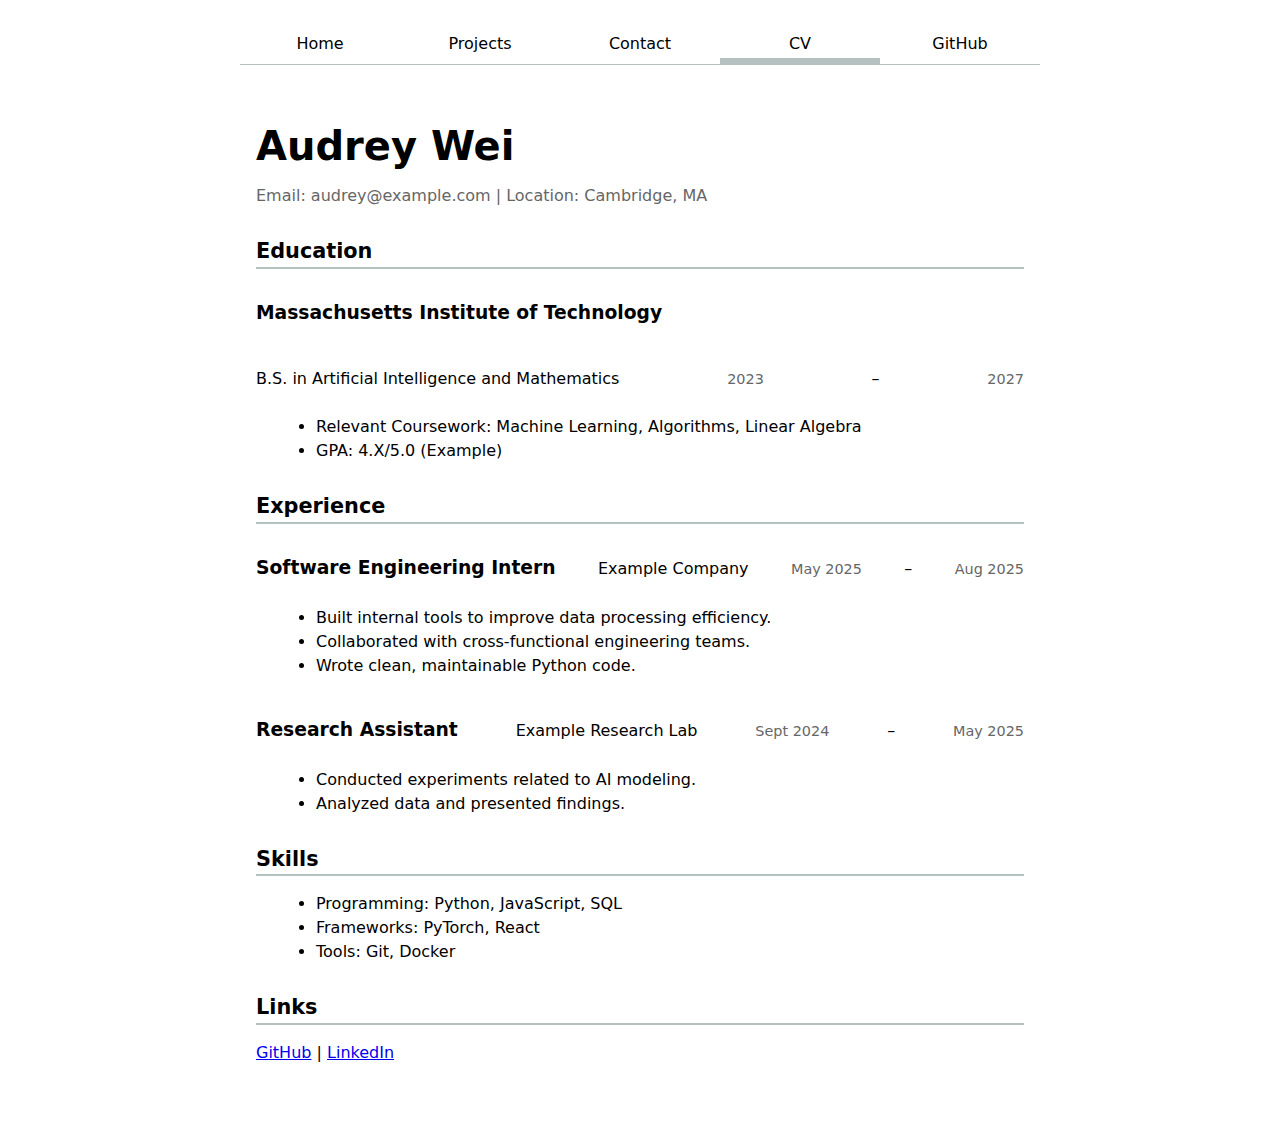
<file: cv/index.html>
<!DOCTYPE html>
<html lang="en">
<head>
    <meta charset="UTF-8">
    <title>CV - Audrey</title>
    <link rel="stylesheet" href="../style.css">
</head>
<body>

    <nav>
        <a href="../index.html">Home</a>
        <a href="../projects/index.html">Projects</a>
        <a href="../contact/index.html">Contact</a>
        <a href="../cv/index.html" class="current">CV</a>
         <a href="https://github.com/aw808" target="_blank">GitHub</a>
    </nav>

    <section id="resume">

        <h1>Audrey Wei</h1>
        <p class="contact-info">
            Email: audrey@example.com | Location: Cambridge, MA
        </p>

    <section>
        <h2>Education</h2>

        <article>
            <header>
                <h3>Massachusetts Institute of Technology</h3>
                <p>B.S. in Artificial Intelligence and Mathematics</p>
                <time datetime="2023">2023</time> –
                <time datetime="2027">2027</time>
            </header>

            <ul>
                <li>Relevant Coursework: Machine Learning, Algorithms, Linear Algebra</li>
                <li>GPA: 4.X/5.0 (Example)</li>
            </ul>
        </article>
    </section>

    <section>
        <h2>Experience</h2>

        <article>
            <header>
                <h3>Software Engineering Intern</h3>
                <p>Example Company</p>
                <time datetime="2025-05">May 2025</time> –
                <time datetime="2025-08">Aug 2025</time>
            </header>

            <ul>
                <li>Built internal tools to improve data processing efficiency.</li>
                <li>Collaborated with cross-functional engineering teams.</li>
                <li>Wrote clean, maintainable Python code.</li>
            </ul>
        </article>

        <article>
            <header>
                <h3>Research Assistant</h3>
                <p>Example Research Lab</p>
                <time datetime="2024-09">Sept 2024</time> –
                <time datetime="2025-05">May 2025</time>
            </header>

            <ul>
                <li>Conducted experiments related to AI modeling.</li>
                <li>Analyzed data and presented findings.</li>
            </ul>
        </article>
    </section>

    <section>
        <h2>Skills</h2>
        <ul>
            <li>Programming: Python, JavaScript, SQL</li>
            <li>Frameworks: PyTorch, React</li>
            <li>Tools: Git, Docker</li>
        </ul>
    </section>

    <section>
        <h2>Links</h2>
        <p>
            <a href="https://github.com/" target="_blank">GitHub</a> |
            <a href="https://linkedin.com/" target="_blank">LinkedIn</a>
        </p>
    </section>

    </section>

</body>
</html>
</file>
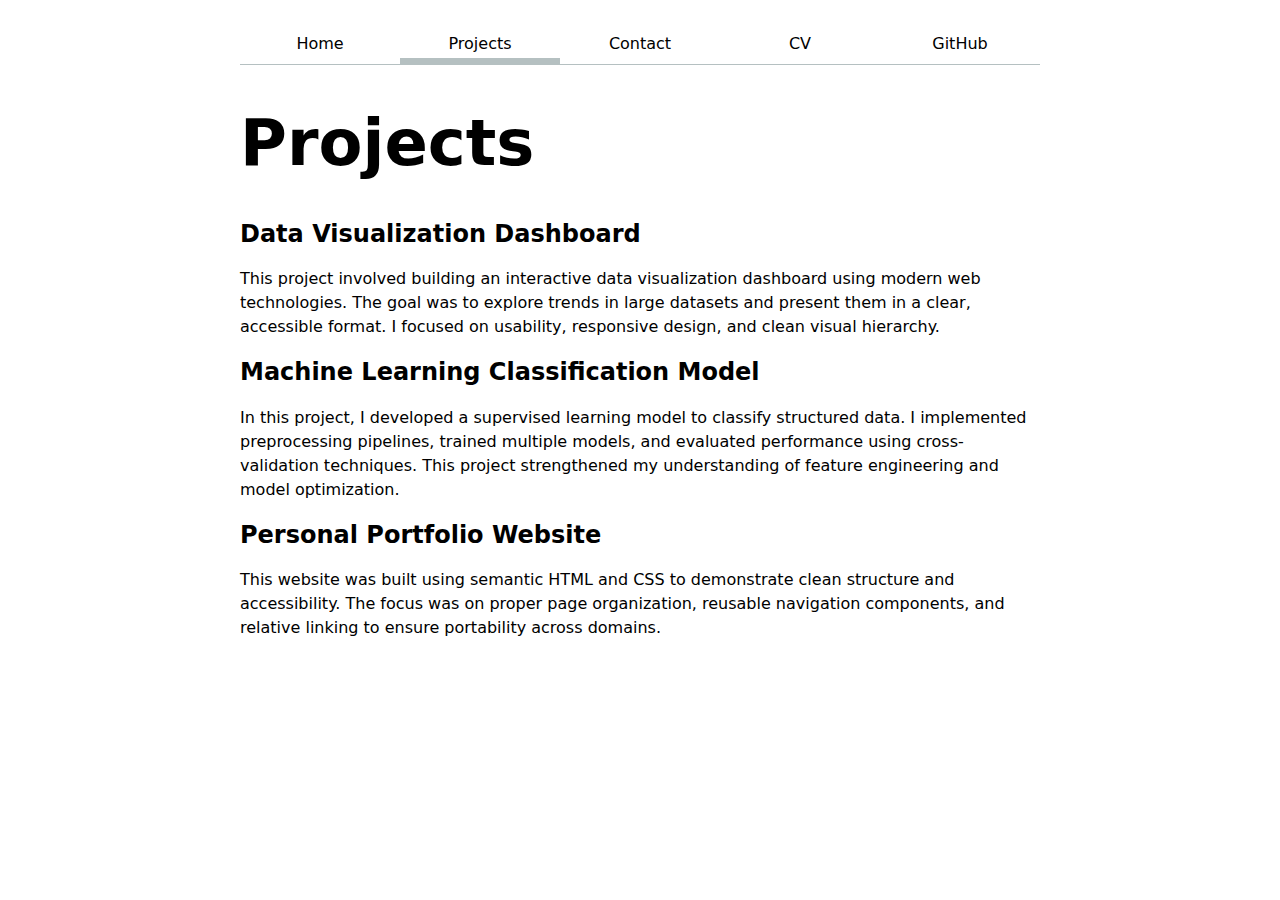
<file: projects/index.html>
<!DOCTYPE html>
<html lang="en">
<head>
    <meta charset="UTF-8">
    <meta name="viewport" content="width=device-width, initial-scale=1.0">
    <title>Projects</title>
    <link rel="stylesheet" href="../style.css">
</head>
<body>
    <nav>
        <a href="../index.html">Home</a>
        <a href="../projects/index.html" class="current">Projects</a>
        <a href="../contact/index.html">Contact</a>
        <a href="../cv/index.html">CV</a>
        <a href="https://github.com/aw808" target="_blank" rel="noopener noreferrer">GitHub</a>
    </nav>
    <h1>Projects</h1>

    <!-- Navigation menu -->


    <section>
        <h2>Data Visualization Dashboard</h2>
        <p>
            This project involved building an interactive data visualization dashboard using modern web technologies.
            The goal was to explore trends in large datasets and present them in a clear, accessible format.
            I focused on usability, responsive design, and clean visual hierarchy.
        </p>
    </section>

    <section>
        <h2>Machine Learning Classification Model</h2>
        <p>
            In this project, I developed a supervised learning model to classify structured data.
            I implemented preprocessing pipelines, trained multiple models, and evaluated performance
            using cross-validation techniques. This project strengthened my understanding of feature engineering
            and model optimization.
        </p>
    </section>

    <section>
        <h2>Personal Portfolio Website</h2>
        <p>
            This website was built using semantic HTML and CSS to demonstrate clean structure and accessibility.
            The focus was on proper page organization, reusable navigation components, and relative linking
            to ensure portability across domains.
        </p>
    </section>

</body>
</html>
</file>
<file: style.css>
/*
   NOTE: this skeleton will help you go through steps 1-3 (some parts are missing for you to work on them!)
   For a better learning, we recomend you take individual parts of this skeleton step-by-step, so that you can see how
   each part changes the webpage's style as explained in the course website.
*/



/*
   :root is used to define global CSS variables (custom properties)
   These variables can be reused throughout the stylesheet to maintain consistency
   For examplem we can use :root to define colors
*/
:root {
    --color-accent: oklch(65% 50% 0); /* Primary accent color in OKLCH format */
    --border-gray: oklch(80% 3% 200); /* Gray for borders */
    /* ADD the rest of the color definitions here if needed! */
}

/* STEP 1: Prevent content from getting too wide */

/*
    Here we can define the base style for the body element. We already added this in Lab 1, but let's complete it!
*/
body {
    font: 100%/1.5 system-ui; /* 100% font size, 1.5 line height, system font. Same as in lab 1 */
    max-width: 50rem; /* Limits width to 50 rems for better readability */
    /* Add here margin-inline */
    margin-inline: auto;
    /* Add here padding around the body */
    padding: 1rem;
}


/* STEP 2: Styling the navigation bar */

/*
   Step 2.1: Getting <ul> and <li> out of the way
   "display: contents" removes default styling while keeping semantic structure
   (you do not need to make any changes here for step 2.1, but please take note of it!)
*/
nav ul,
nav li {
    display: contents;
}

/* Step 2.2: Apply Flexbox to the navigation */
nav {
    display: flex; /* Turns nav into a flex container */
    margin-bottom: 1rem;
    border-bottom: 1px solid oklch(80% 3% 200);
    /* You will need to continue writing here for step 2.3 */
}

/* Step 2.3: Style navigation links for each element <a> */
nav a {
    flex: 1; /* step 2.2 for each element to take the same space  */
    text-decoration: none; /* Remove the underline from the links by setting */
    /* Add here color */
    color: inherit;
    /* Add here text-align */
    text-align: center;
    /* Add here padding */
    padding: 0.5em;
    /* Add here margin-bottom */
}
    /* NOTE: please make sure that in each index.html page you add class="current" to the current page*/
        /* For example:  <a href="index.html" class="current">Home</a> */

        nav a.current {
    border-bottom: 0.4em solid oklch(80% 3% 200);
    padding-bottom: 0.1em; /* slightly reduced to compensate for border */
    /* Add here what your current page should look like at the navigation bar (highlight)*/
}

/* Before jumping to the next step, remember to complete wtep 2.3 by editing 'nav' */

/*
   Step 2.4: Accent color and hover styles
*/
:root {
    --color-accent: oklch(65% 50% 0);
}

html {
    accent-color: var(--color-accent);
}

nav a:hover {
    /* Add here hover effects */
    border-bottom: 0.4em solid var(--color-accent);
}


/*  STEP 3: Contact form layout */

/* Step 3.1: Integrate typography */
    /* (you do not need to make any changes here for step 2.1, but please take note of it!) */
input,
textarea,
button {
    font: inherit; /* Ensures form elements use the same font as the body */
}

/* Step 3.2: Top-down layout */

label, input, textarea, button { /* We define the elements in which we want this to take effect */
    display: block;
    /* add width here*/
    /* add box-sizing here */
    width: 100%;
    box-sizing: border-box;
}
label { /* We'll add the spacing between labels here */
    margin-block: 0.5rem;
}

/* Step 3.2: Grid layout */

    /*
        Please work on grid layout here.
        NOTE: this will override what you did in the previous step! remember *Specificity*
    */
    form {
    display: grid;
    grid-template-columns: auto 1fr;
    gap: 1em;
}

form label {
    display: grid;
    grid-template-columns: subgrid;
    grid-column: 1 / -1;
    margin-block: 0; /* grid + gap handles spacing now */
}

form button {
    grid-column: 1 / -1; /* button spans full width */
    width: auto;         /* don't force 100% for the button */
    justify-self: start; /* optional: keeps it from stretching */
}


/* STEP 4: Style your projects page */

/* STEP 4: Style your projects page */

/* Step 4.2: Stop images from getting too wide */
img {
    max-width: 100%;
}

/* Step 4.2: Applying a responsive grid */
.projects {
    display: grid;
    grid-template-columns: repeat(auto-fill, minmax(15em, 1fr));
    gap: 1em;
}

/* Step 4.3: Horizontal alignment with subgrid */
.projects article {
    display: grid;
    grid-template-rows: subgrid; /* align rows across columns */
    grid-row: span 3;            /* h2, img, p */
    gap: 0.5em;
}

.projects h2 {
    margin: 0; /* avoid excessive spacing */
}

/* Step 4.4: Finishing touches */

/* Make h1 significantly larger (works site-wide, but especially visible on projects) */
h1 {
    font-size: 400%;
}

/* Better heading defaults */
h1, h2, h3, h4, h5, h6 {
    line-height: 1.1;
    text-wrap: balance;
}




/* STEP 5: Style your CV */

    /* HINT: one thing you could do here is define an ID selector in your resume/index.html -> <section id="resume">
             and then you can generate a layour just for your resume
             For example:
    */
    /* STEP 5: Style your CV */

#resume {
    max-width: 50rem;
    margin-inline: auto;
    padding: 1rem;
}

/* Name at top */
#resume h1 {
    font-size: 2.5rem;
    margin-bottom: 0.25rem;
}

/* Contact info styling */
#resume .contact-info {
    color: #666;
    margin-bottom: 2rem;
}

/* Section spacing */
#resume section {
    margin-bottom: 2rem;
}

/* Section headings */
#resume h2 {
    font-size: 1.3rem;
    border-bottom: 2px solid oklch(80% 3% 200);
    padding-bottom: 0.25rem;
    margin-bottom: 1rem;
}

/* Article layout */
#resume article {
    margin-bottom: 1.5rem;
}

/* Job / school header alignment */
#resume article header {
    display: flex;
    justify-content: space-between;
    align-items: baseline;
    flex-wrap: wrap;
    gap: 0.5rem;
}

/* Dates subtle */
#resume time {
    color: #666;
    font-size: 0.9rem;
}

/* Lists cleaner */
#resume ul {
    margin: 0.5rem 0 0 1.25rem;
}
</file>
